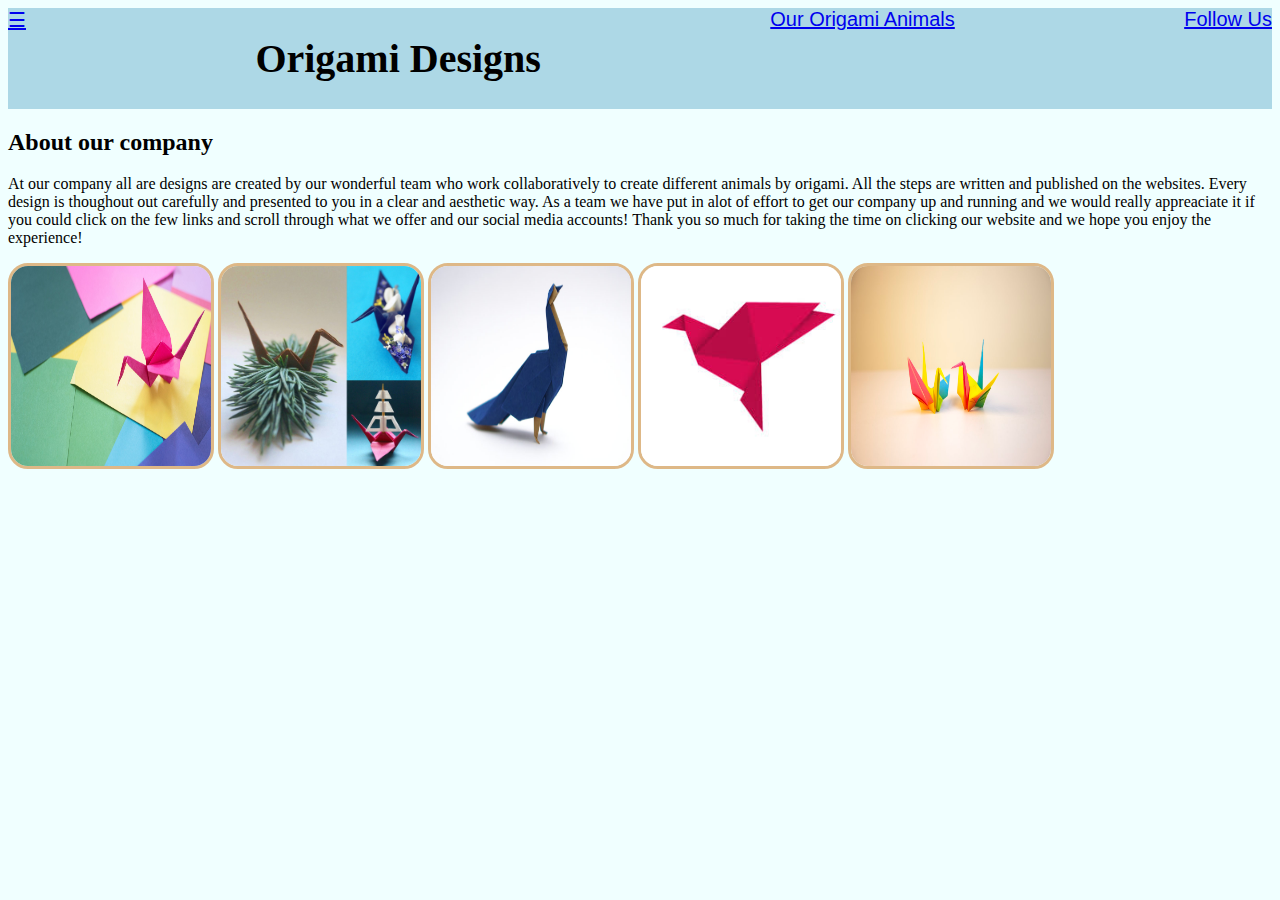
<file: index.html>
<!DOCTYPE html>
    <html>
        <head>
            <title> Origami Designs</title>
            <link rel ="stylesheet"
        type="text/css"
        href="style.css"/>
        </head>
        
        <body style="background-color: azure;"> 
            <div class="header">
                <div class="menu">
                    <div><a href="#">☰</a></div>
           <div><h1 style="font-family:verdana;">Origami Designs</h1></div>
           <div><a href ="origami.html">Our Origami Animals</a></div>
           <div><a href="followus.html">Follow Us</a></div>
            </div>
        </div>
    


        <h2 style="font-family:verdana;"> About our company</h2>
        <p style="font-family:verdana;"> At our company all are designs are created by our wonderful team who work collaboratively to create different animals by origami. All the steps are written and published on the websites. Every design is thoughout out carefully and presented to you in a clear and
             aesthetic way. As a team we have put in alot of effort to get our company up and running and we would really appreaciate it if you could click on the few links and scroll through what we offer and our social media accounts! Thank you so much for taking the time on clicking our website and we hope you enjoy the experience!</p>

        <img src = "images/origami1.jpg" width = 200 height = 200>
        <img src = "images/origami2.jpg" width = 200 height = 200>
        <img src = "images/origami3.jpg" width = 200 height = 200>
        <img src = "images/origami4.jpg" width = 200 height = 200>
        <img src = "images/origami5.jpg" width = 200 height = 200>
        




        </body>
    

    </html>
</file>
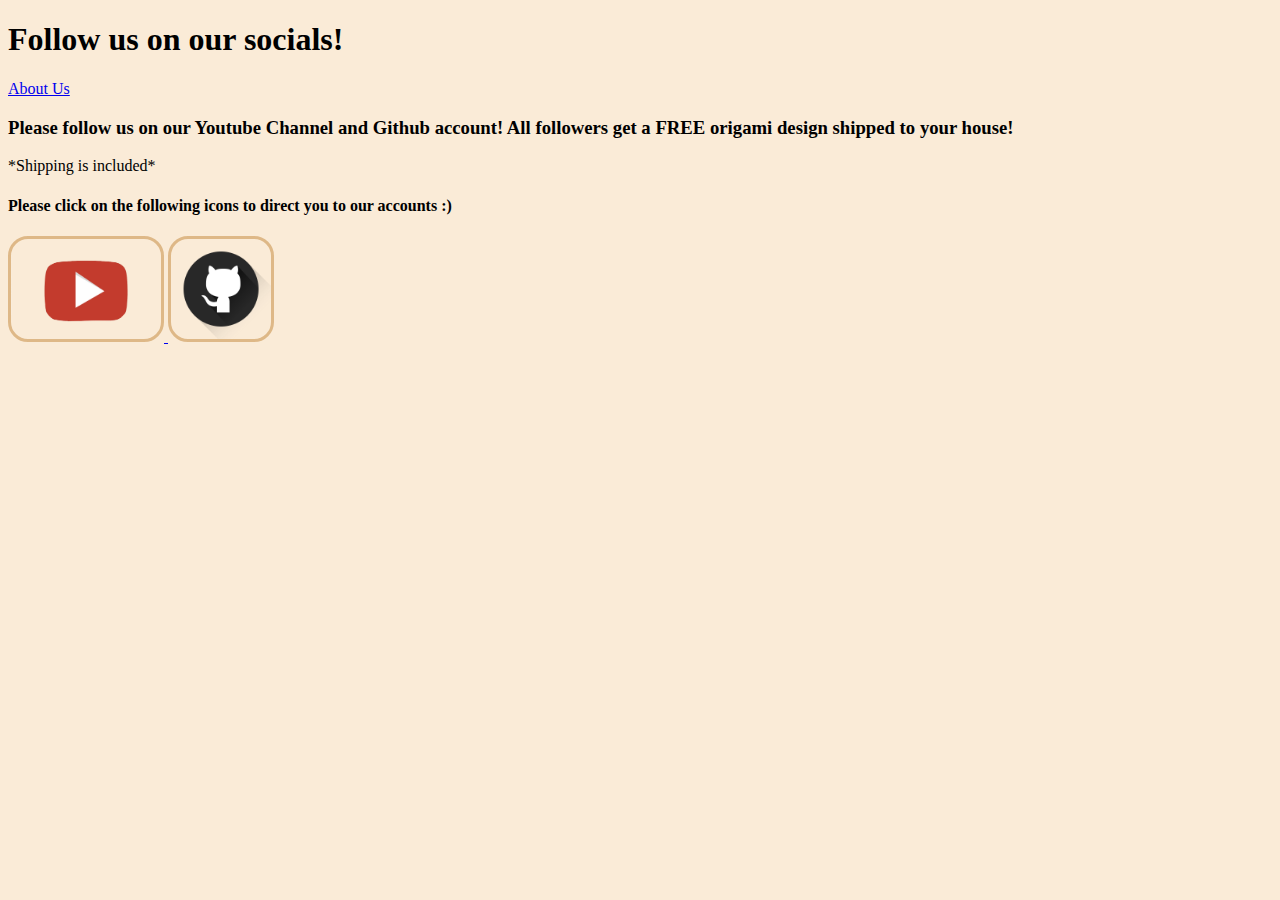
<file: followus.html>
<!DOCTYPE html>
    <html>
        <head>
            <title> Follow us</title>
            <link rel ="stylesheet"
            type="text/css"
            href="style.css"/>
      
        </head>
        
        
        <body style="background-color: antiquewhite;">
            <h1 style="font-family:verdana;">Follow us on our socials!</h1>
            <a href="index.html">About Us</a>

            <h3 style="font-family:verdana;"> Please follow us on our Youtube Channel and Github account! All followers get a FREE origami design shipped to your house!</h3>
            <p style="font-family:verdana;">*Shipping is included*</p>

            <h4 style="font-family:verdana;"> Please click on the following icons to direct you to our accounts :)</h4>

            <a href="https://www.youtube.com/channel/UCWFinxud_RwwsOpZeIfs2zw">
                <img src="images/youtube.png" width=150 height=100>        
            </a>

            <a href="https://github.com/Neha2468">
                <img src="images/github.png"width=100 height=100>
            
            </a>


            

    

            





        </body>
    </html>
</file>
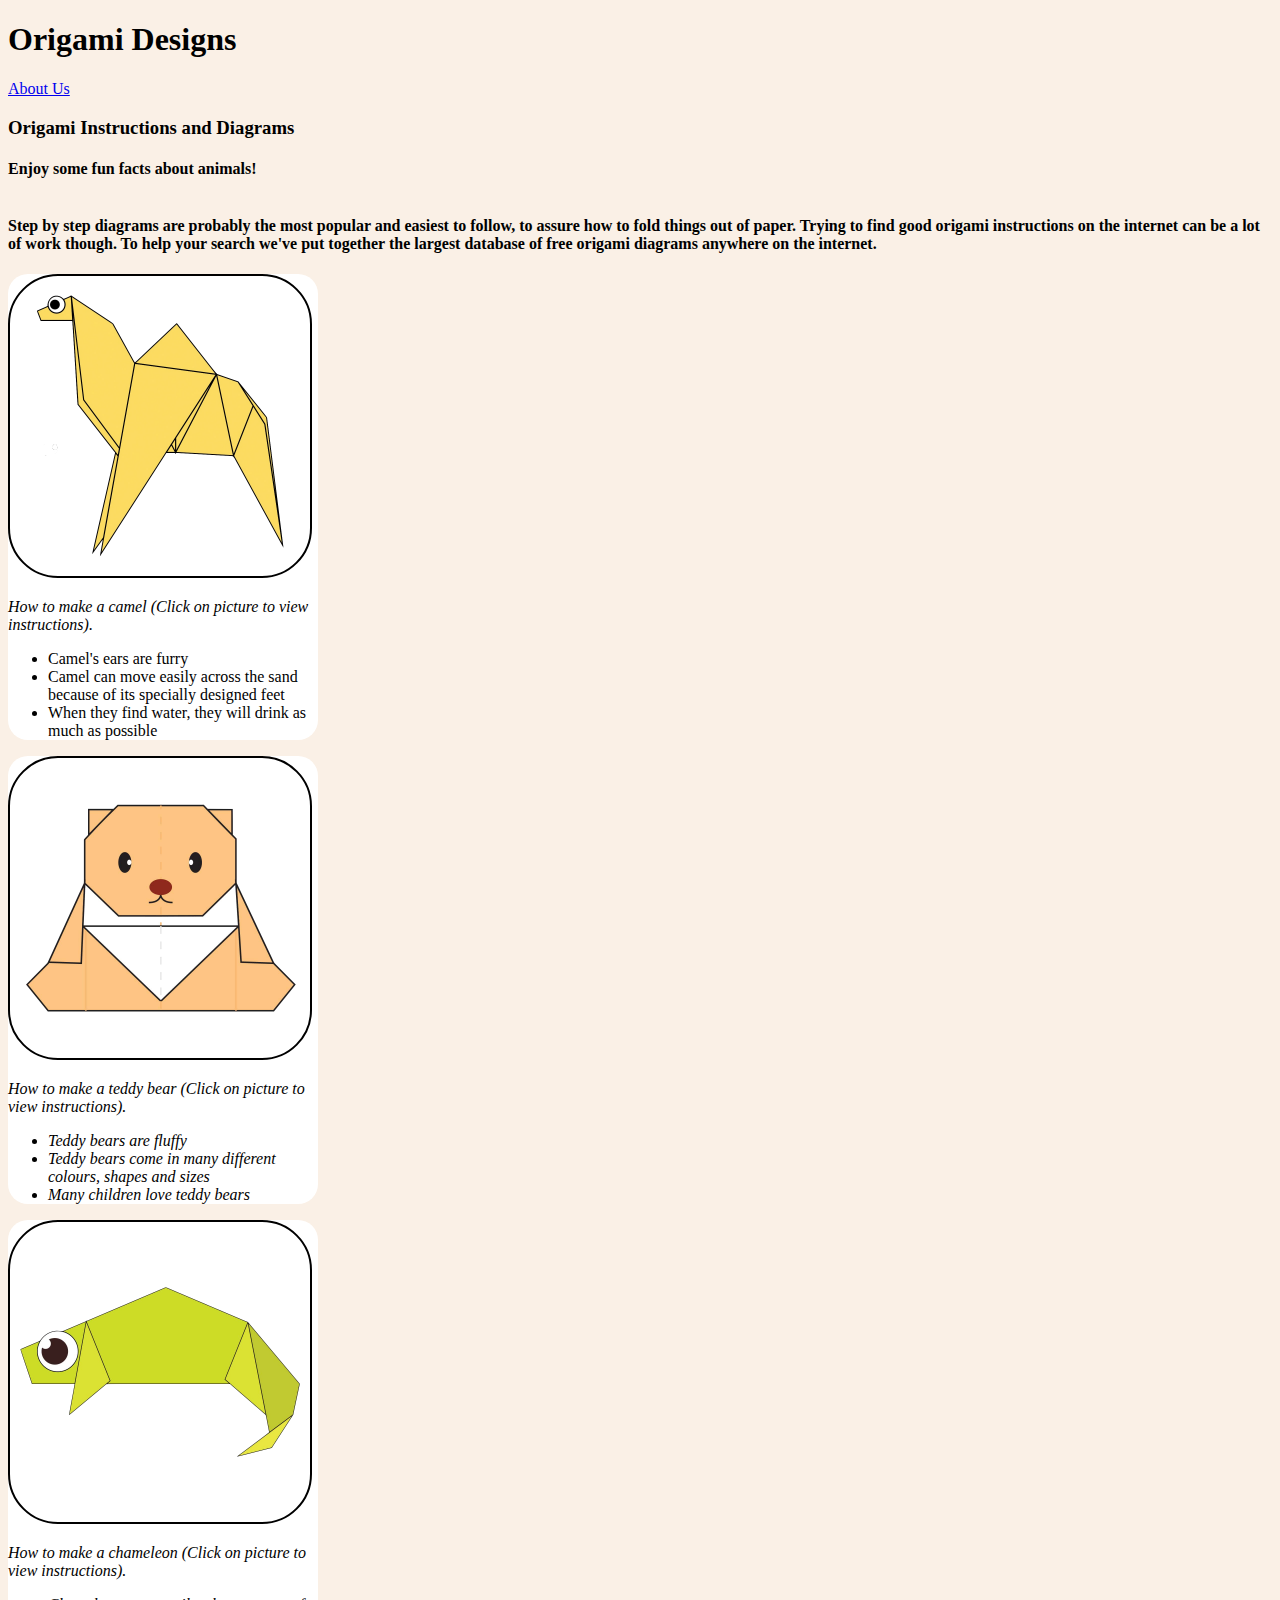
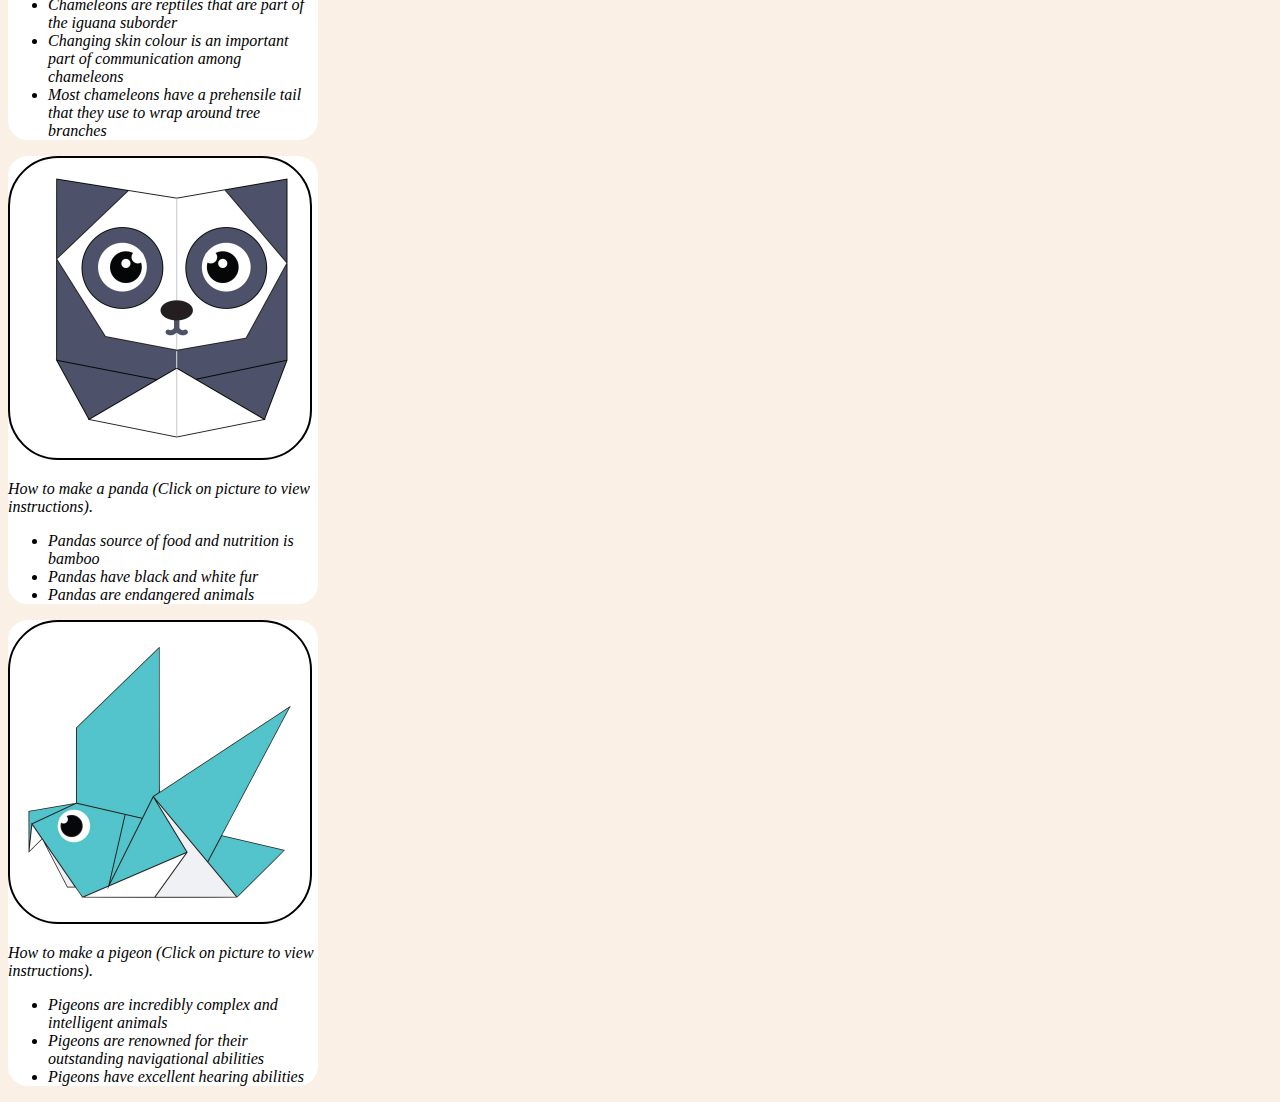
<file: origami.html>
<!DOCTYPE html>
<html>
    <head>
        <title> Origami Animals</title>
        <link rel ="stylesheet"
        type="text/css"
        href="style.css"/>

        
    </head>
    <body style="background-color: linen;">
        <h1 style="font-family:verdana;">Origami Designs</h1>
        <a href="index.html">About Us</a>
        <h3 style="font-family:verdana;">Origami Instructions and Diagrams</h3>
        <h4 style="font-family:verdana;">Enjoy some fun facts about animals!</h4>
        
       
  
        <h4 style="font-family:verdana;"><br>
            Step by step diagrams are probably the most popular and easiest to follow, to assure how to fold things out
             of paper. Trying to find good origami instructions on the internet can be a lot of work though. To help your search we've put together the largest database 
             of free origami diagrams anywhere on the internet.
        </h4>
   
        


   <div class = "grid">
       <div class = origami>
        <a href ="http://origami.me/camel/">
            <img src="images/camel.png" width=300 height=300 />
        </a>
        <p style="font-family:verdana;"><i> How to make a camel (Click on picture to view instructions).</i></p>
        <ul>
            <li style="font-family:verdana;"> Camel's ears are furry</li>
            <li style="font-family:verdana;"> Camel can move easily across the sand because of its specially designed feet</li>
            <li style="font-family:verdana;"> When they find water, they will drink as much as possible</li>
        </ul>
    </div>       
        
    <div class = origami>
        <a href ="http://origami.me/teddy-bear/">
            <img src="images/teddy.png" width=300 height=300 />
        </a>
        <p style="font-family:verdana;"><i> How to make a teddy bear (Click on picture to view instructions).<i></p>
        <ul>
            <li style="font-family:verdana;">Teddy bears are fluffy</li>
            <li style="font-family:verdana;">Teddy bears come in many different colours, shapes and sizes</li>
            <li style="font-family:verdana;">Many children love teddy bears</li>
        </ul>
    </div>
    
    
    <div class = "origami">
        <a href ="http://origami.me/chameleon/">
            <img src="images/chameleon.png" width=300 height=300 />
        </a>
        <p style="font-family:verdana;"><i>How to make a chameleon (Click on picture to view instructions).</i> </p>
        <ul>
            <li style="font-family:verdana;">Chameleons are reptiles that are part of the iguana suborder</li>
            <li style="font-family:verdana;">Changing skin colour is an important part of communication among chameleons</li>
            <li style="font-family:verdana;">Most chameleons have a prehensile tail that they use to wrap around tree branches</li>
        </ul>
    </div> 
       
    <div class ="origami">
        <a href ="http://origami.me/panda/">
            <img src="images/panda.png" width=300 height=300 />
        </a>
        <p style="font-family:verdana;"><i></i> How to make a panda (Click on picture to view instructions).</i> </p>
        <ul>
            <li style="font-family:verdana;">Pandas source of food and nutrition is bamboo</li>
            <li style="font-family:verdana;">Pandas have black and white fur</li>
            <li style="font-family:verdana;">Pandas are endangered animals</li>
        </ul>

    </div>

      
<div class = "origami">
        <a href ="http://origami.me/pigeon/">
            <img src="images/pigeon.png" width=300 height=300 />
        </a>
        <p style="font-family:verdana;"><i>How to make a pigeon (Click on picture to view instructions).</i> </p>
        <ul>
            <li style="font-family:verdana;"> Pigeons are incredibly complex and intelligent animals</li>
            <li style="font-family:verdana;"> Pigeons are renowned for their outstanding navigational abilities</li>
            <li style="font-family:verdana;"> Pigeons have excellent hearing abilities</li>
        </ul>
    </div>

    </div>


      

    </body>
</html>
</file>
<file: style.css>
.menu{
    display: flex;
    justify-content: space-between;
    background-color: lightblue;
    font-size: 20px;
    font-family: sans-serif;
    font-weight: 400;
    color: black;
}



 .origami{
     border-radius: 20px;
     background-color: white;

     width: 310px;
     font-family: fantasy;

 
 }

.grid img{
  border: 2px solid black ;
  border-radius: 50px;
}

img{
    border:solid burlywood;
    border-radius: 20px;
    
    

}
</file>
